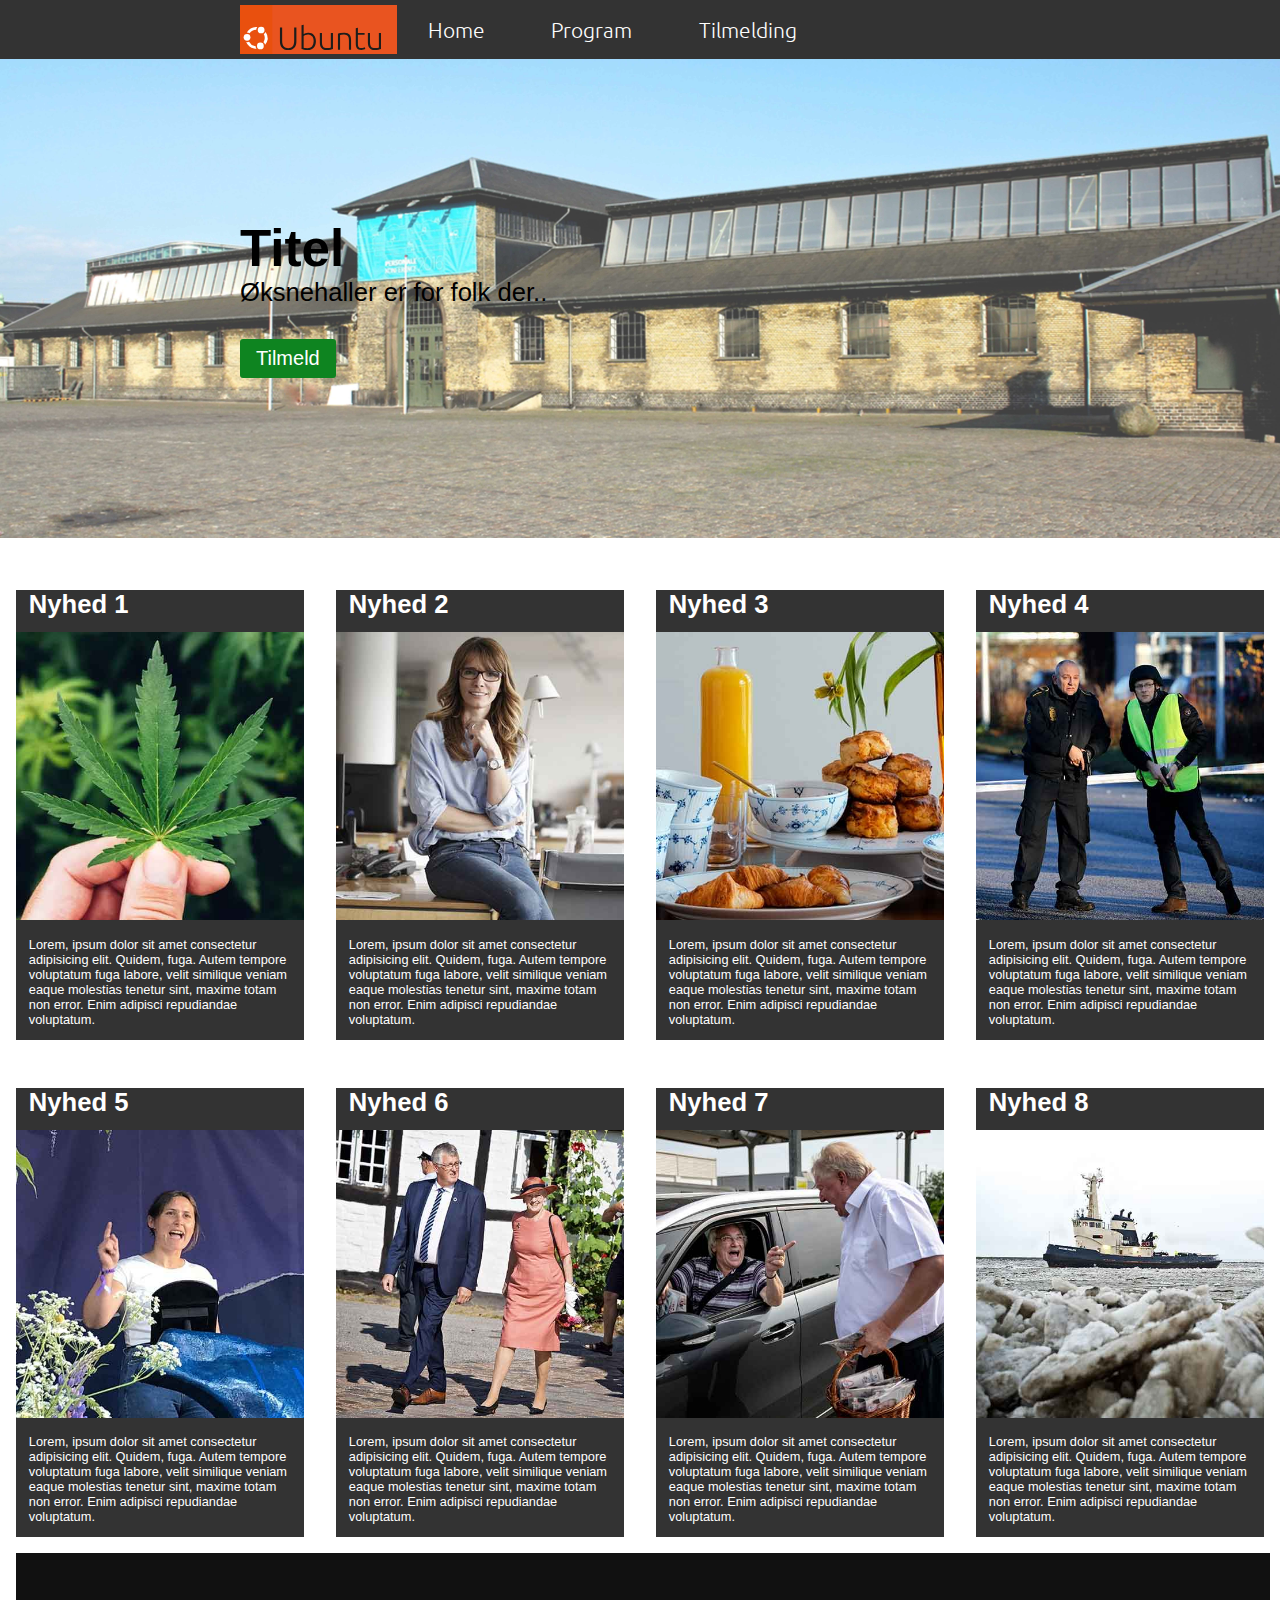
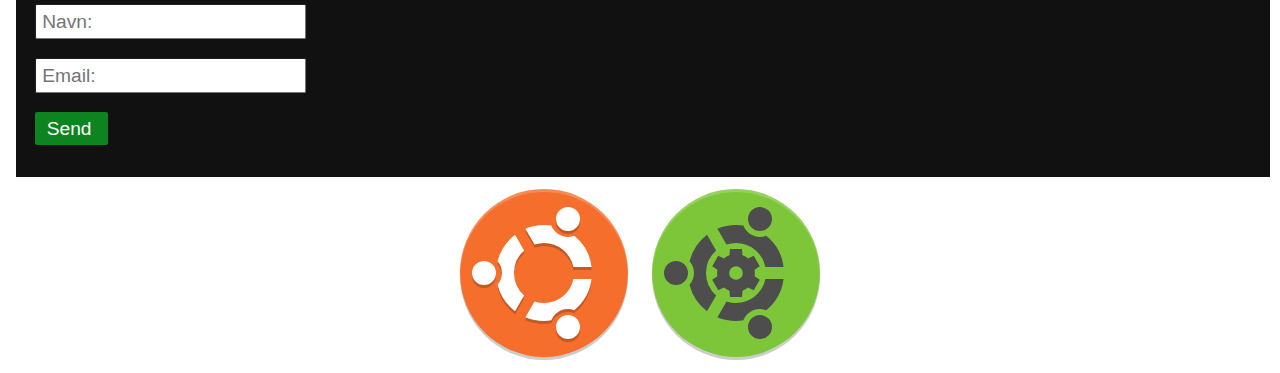
<file: index.html>
<!DOCTYPE html>
<html lang="en">
<head>
    <meta charset="UTF-8">
    <meta http-equiv="X-UA-Compatible" content="IE=edge">
    <meta name="viewport" content="width=device-width, initial-scale=1.0">
    <title>Ubuntu</title>
    <link rel="stylesheet" href="assets/css/stylesheet.css">
    <script src="assets/js/script.js" defer></script>
</head>
<body>
    <header class="main-header">
        <img src="assets/images/svg/ubuntu-logo-2022.svg" alt="ubuntu-logo">
        <nav>
            <a href="index.html">Home</a>
            <a href="program.html">Program</a>
            <a href="tilmelding.html">Tilmelding</a>
        </nav>
    </header>

    <!-- SECTION ONE -->
    <section class="section-one">
        <div>
            <h2>Titel</h2>
            <p>Øksnehaller er for folk der..</p>
            <button><a href="tilmelding.html">Tilmeld</a></button>
        </div>
        <img src="assets/images/oksnehaller.jpg" alt="">
    </section>

    <!-- SECTION TWO - NYHEDSBOKSE -->
    <section id="nyhedsbokse"></section>

    <!-- SECTION THREE - INTEREST FORM -->
    <section class="interest-form">
        <form>
            <input type="text" placeholder="Navn:">
            <input type="email" placeholder="Email:">
            <button>Send</button>
        </form>
    </section>

    <!-- SECTION FOUR - ICONS -->
    <section class="icons">
        <div>
            <a href="https://ubuntu.com/download/desktop">
            <img src="assets/images/svg/desktop_icon.svg" alt="">    
            </a>
            <a href="https://ubuntu.com/core?utm_source=google_ad&utm_medium=cpc&utm_content=custom&utm_campaign=7014K000000UkJiQAK&gclid=CjwKCAjwx7GYBhB7EiwA0d8oewyE-Co4wKUHSsjJ4iR5tr3OBaIKRHBGxaS20GkErKeeVJUrwTMNjRoCxwsQAvD_BwE">
             <img src="assets/images/svg/iot_icon.svg" alt="">   
            </a>
            
        </div>
    </section>

    <!-- FOOTER -->
    <footer>

    </footer>
</body>
</html>
</file>
<file: assets/css/stylesheet.css>
@import url("https://fonts.googleapis.com/css2?family=Ubuntu+Condensed&family=Ubuntu+Mono:wght@400;700&family=Ubuntu:wght@300;400;500;700&display=swap");
* {
  margin: 0;
  padding: 0;
}

.main-header {
  display: flex;
  flex-direction: row;
  align-items: center;
  background-color: #333333;
}
.main-header img {
  width: 11%;
  margin-left: 15em;
  background-color: #E95420;
  padding-right: 1em;
}
.main-header nav a {
  margin: 0 1.2em;
  font-size: 1.3em;
  text-decoration: none;
  font-family: "Ubuntu", sans-serif;
  font-weight: 100;
  color: #FFFFFF;
  padding: 0.8em 0.3em;
  display: inline-block;
}
.main-header nav a:hover {
  background-color: #111111;
  text-decoration: underline;
}

.section-one {
  position: relative;
}
.section-one div {
  position: absolute;
  top: 10em;
  left: 15em;
  font-family: "Ubunta", sans-serif;
  z-index: 1;
}
.section-one div h2 {
  font-size: 4vw;
  color: #000000;
}
.section-one div p {
  font-size: 2vw;
  color: #000000;
}
.section-one div button {
  background-color: #0e8420;
  border: 0px;
  font-size: 1em;
  border-radius: 3px;
  padding: 0.5em 1em;
  margin: 2em 0 0 0;
}
.section-one div button:hover {
  background-color: #0d771d;
}
.section-one div button a {
  text-decoration: none;
  font-size: 1.25em;
  color: #FFFFFF;
}
.section-one img {
  width: 100%;
  opacity: 75%;
}

#nyhedsbokse {
  display: grid;
  grid-template-columns: 1fr 1fr 1fr 1fr;
  gap: 3em 2em;
  margin: 1em;
  font-family: "Ubunta", sans-serif;
  margin-top: 3em;
}
#nyhedsbokse div {
  background-color: #333333;
}
#nyhedsbokse h2 {
  font-size: 2vw;
  color: #FFFFFF;
  margin-left: 0.5em;
  margin-bottom: 0.5em;
}
#nyhedsbokse p {
  font-size: 1vw;
  margin: 1em;
  color: #FFFFFF;
}
#nyhedsbokse img {
  width: 100%;
}

.interest-form form {
  background-color: #111111;
  width: 98%;
  margin: 0 0 0 1em;
  padding: 2em 0;
}
.interest-form form input, .interest-form form button {
  font-size: 1.2em;
  display: flex;
  margin-top: 1em;
  margin-left: 1em;
  border-radius: 2px;
  border-width: 1px;
  padding: 5.4px 16px 5.4px 6px;
  font-family: "Ubunta", sans-serif;
}
.interest-form form button {
  background-color: #0e8420;
  color: #FFFFFF;
  border: none;
  text-align: center;
  padding-left: 0.6em;
}

.icons div {
  display: flex;
  justify-content: center;
}
.icons div a {
  width: 15%;
}
.icons div a img {
  width: 100%;
}/*# sourceMappingURL=stylesheet.css.map */
</file>
